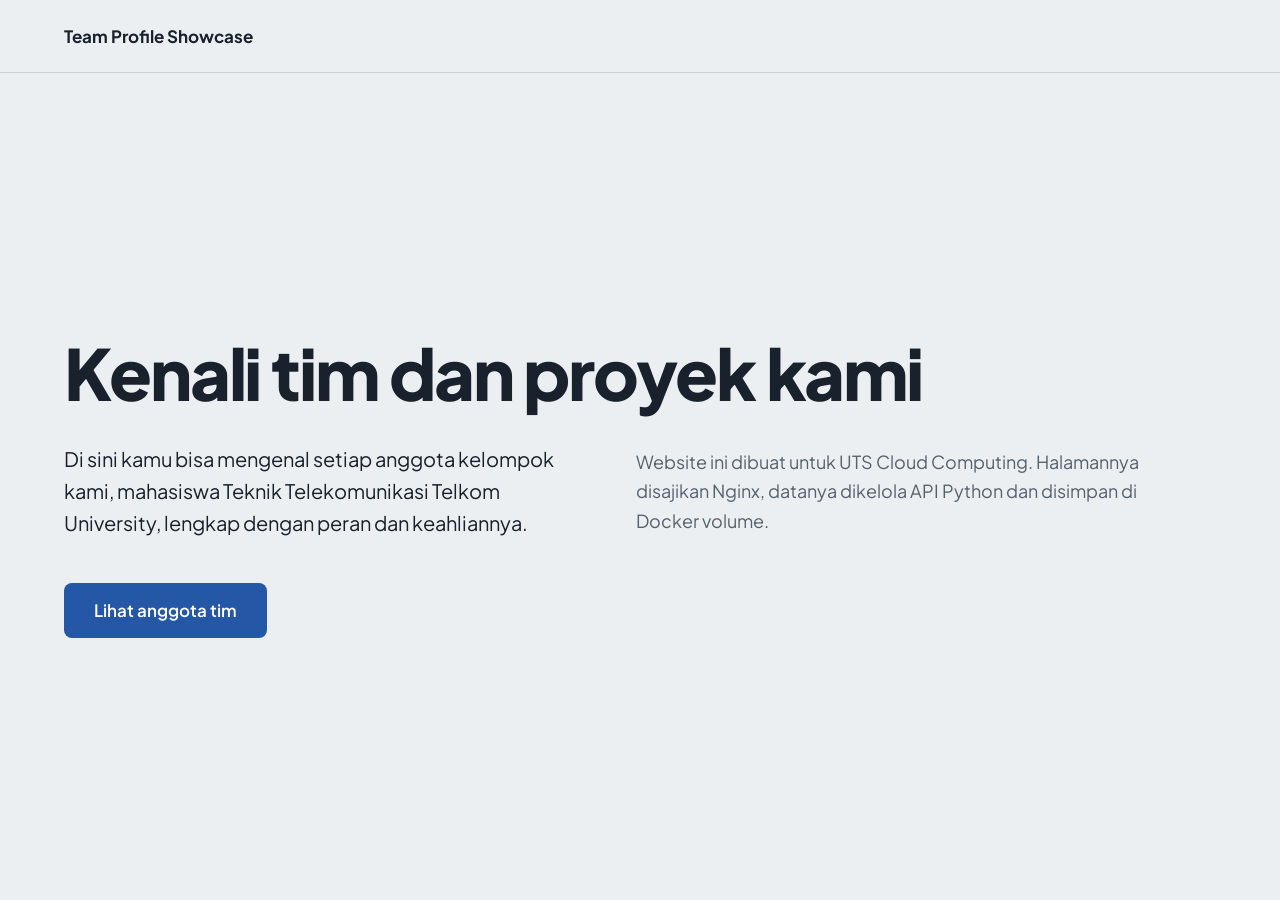
<file: frontend/index.html>
<!DOCTYPE html>
<html lang="id">
<head>
  <meta charset="UTF-8">
  <meta name="viewport" content="width=device-width, initial-scale=1.0">
  <title>Selamat datang | Team Profile Showcase</title>

  <!-- Font Plus Jakarta Sans dari Google Fonts (butuh internet; kalau offline otomatis pakai font cadangan) -->
  <link rel="preconnect" href="https://fonts.googleapis.com">
  <link rel="preconnect" href="https://fonts.gstatic.com" crossorigin>
  <link rel="stylesheet" href="https://fonts.googleapis.com/css2?family=Plus+Jakarta+Sans:wght@400;500;600;700;800&display=swap">

  <!-- Satu file CSS dipakai bersama oleh semua halaman -->
  <link rel="stylesheet" href="css/style.css">
  <!-- Halaman ini tidak butuh JavaScript: isinya teks dan satu tombol -->
</head>
<body>

  <!-- ================= HEADER ================= -->
  <header class="site-header">
    <div class="wrap header-inner">
      <a class="brand" href="index.html">Team Profile Showcase</a>
    </div>
  </header>

  <!-- ================= HALAMAN SAMBUTAN (setinggi 1 layar) ================= -->
  <main class="wrap welcome">
    <h1 class="welcome-title">Kenali tim dan proyek kami</h1>

    <!-- Di layar lebar, dua paragraf ini tampil berdampingan (2 kolom) -->
    <div class="welcome-body">
      <p class="welcome-lead">
        Di sini kamu bisa mengenal setiap anggota kelompok kami, mahasiswa Teknik
        Telekomunikasi Telkom University, lengkap dengan peran dan keahliannya.
      </p>

      <p class="welcome-detail">
        Website ini dibuat untuk UTS Cloud Computing. Halamannya disajikan Nginx,
        datanya dikelola API Python dan disimpan di Docker volume.
      </p>
    </div>

    <!-- Tombol "next": pindah ke halaman daftar anggota -->
    <a class="btn btn-primary btn-large welcome-next" href="anggota.html">Lihat anggota tim</a>
  </main>

</body>
</html>
</file>
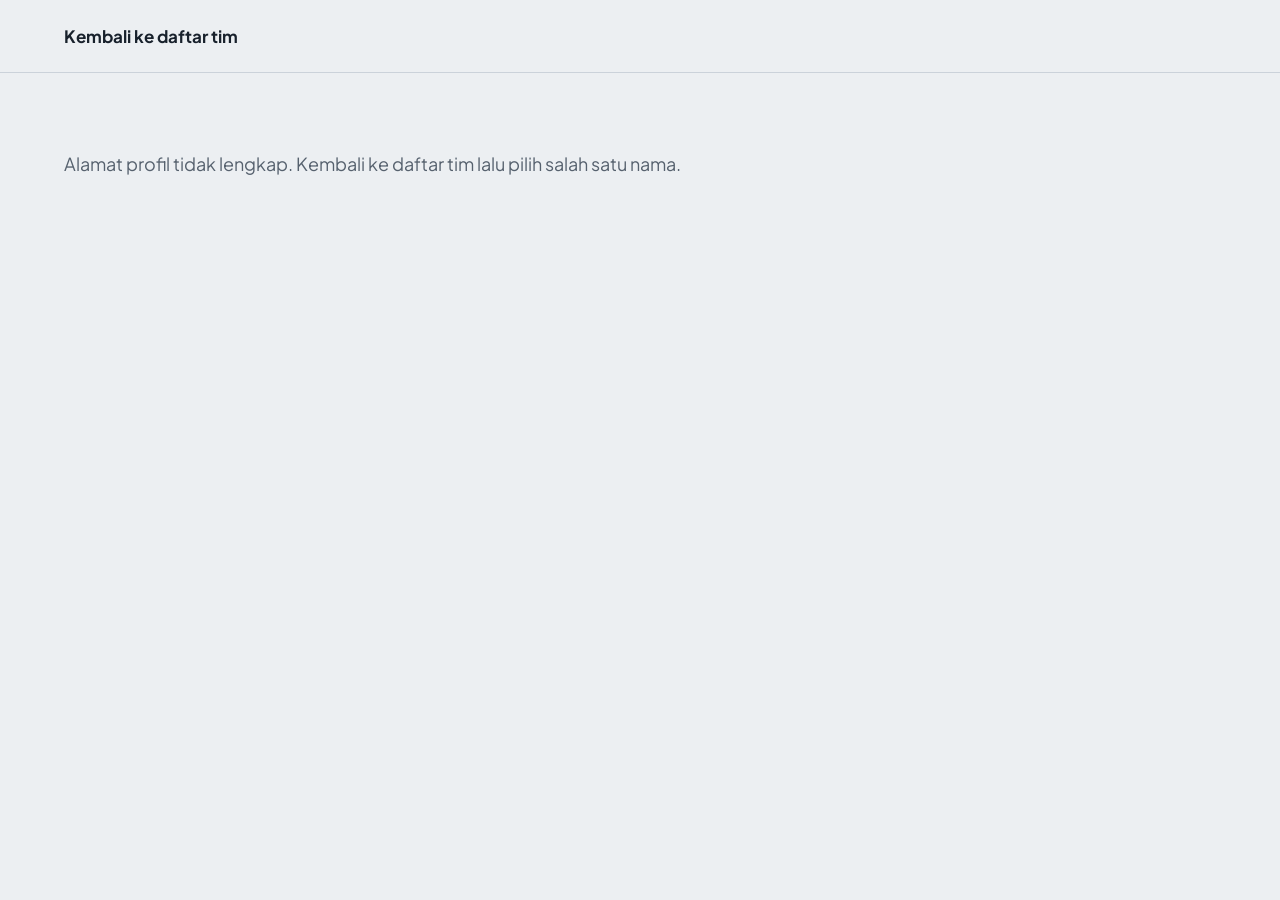
<file: frontend/profile.html>
<!DOCTYPE html>
<html lang="id">
<head>
  <meta charset="UTF-8">
  <meta name="viewport" content="width=device-width, initial-scale=1.0">
  <title>Profil anggota | Team Profile Showcase</title>

  <!-- Font & CSS sama dengan halaman lain supaya tampilannya padu -->
  <link rel="preconnect" href="https://fonts.googleapis.com">
  <link rel="preconnect" href="https://fonts.gstatic.com" crossorigin>
  <link rel="stylesheet" href="https://fonts.googleapis.com/css2?family=Plus+Jakarta+Sans:wght@400;500;600;700;800&display=swap">
  <link rel="stylesheet" href="css/style.css">

  <!-- api.js dipakai bersama; profile.js khusus halaman ini -->
  <script src="js/api.js" defer></script>
  <script src="js/github.js" defer></script>
  <script src="js/profile.js" defer></script>
</head>
<!-- class "page-enter" → halaman dibuka dalam keadaan redup lalu terang kembali -->
<body class="page-enter">

  <!-- ================= HEADER ================= -->
  <header class="site-header">
    <div class="wrap header-inner">
      <a class="back-link" href="anggota.html">Kembali ke daftar tim</a>
    </div>
  </header>

  <main class="wrap profile">
    <!-- Pesan saat memuat / profil tidak ditemukan / backend mati -->
    <p class="profile-note" id="profileNote" role="status">Memuat profil…</p>
    <!-- Pesan konfirmasi setelah profil berhasil diedit -->
    <p class="flash profile-flash" id="profileFlash" role="status" hidden></p>

    <!-- Isi profil; disembunyikan (hidden) sampai datanya berhasil dimuat -->
    <article class="profile-body" id="profileBody" hidden>

      <!-- Bagian atas: foto/inisial, nama, peran, NIM -->
      <header class="profile-head">
        <div id="profileAvatar"></div>
        <div>
          <h1 class="profile-name" id="profileName"></h1>
          <p class="profile-role" id="profileRole"></p>
          <p class="profile-nim" id="profileNim"></p>
          <!-- Membuka jendela edit profil (PUT /members?index=X) -->
          <button type="button" class="btn btn-outline profile-edit" id="editBtn">Edit profil</button>
        </div>
      </header>

      <!-- <dl> = daftar "label : isi", cocok untuk data profil -->
      <dl class="profile-facts">
        <div class="fact">
          <dt>Tentang</dt>
          <dd id="profileBio"></dd>
        </div>
        <div class="fact">
          <dt>Keahlian</dt>
          <!-- Diisi profile.js: kelompok "Hard skill" dan "Soft skill" -->
          <dd class="skill-groups" id="profileSkills"></dd>
        </div>
        <div class="fact">
          <dt>Kontak</dt>
          <dd id="profileContact"></dd>
        </div>
      </dl>

      <!-- ================= KEGIATAN & PROJECT =================
           Disimpan sebagai bagian dari data anggota (PUT /members?index=X) -->
      <section class="activities" aria-labelledby="activitiesTitle">
        <div class="activities-head">
          <h2 class="activities-title" id="activitiesTitle">Kegiatan &amp; project</h2>
          <button type="button" class="btn btn-outline" id="addActBtn">Tambah kegiatan</button>
        </div>

        <!-- Menu kategori (tab). Tombolnya dibuat oleh profile.js -->
        <div class="tabs" role="tablist" aria-label="Kategori kegiatan" id="activityTabs"></div>

        <!-- Daftar kegiatan pada kategori yang dipilih -->
        <div id="activityPanel" role="tabpanel"></div>
        <section class="github-projects" id="githubProjects" aria-labelledby="githubTitle">
          <h3 id="githubTitle">Repositori GitHub</h3>
          <p class="hint">Repo publik dari username GitHub di profil, diurutkan berdasarkan push terbaru. Fork dan arsip diberi keterangan.</p>
          <p class="hint" id="githubStatus" role="status"></p>
          <ul class="repo-list" id="githubList"></ul>
          <div class="member-actions">
            <button type="button" class="btn btn-outline" id="githubRetry" hidden>Coba lagi</button>
            <button type="button" class="btn btn-outline" id="githubMore" hidden>Muat repo berikutnya</button>
          </div>
        </section>
      </section>

      <!-- Hapus profil (DELETE /members?index=X) -->
      <section class="danger-zone">
        <h2>Hapus profil</h2>
        <p>Profil ini akan dihapus permanen dari data tim.</p>
        <button type="button" class="btn btn-danger" id="deleteBtn">Hapus profil ini</button>
        <p class="form-msg" id="deleteMsg" role="alert"></p>
      </section>
    </article>
  </main>

  <!-- ================= JENDELA EDIT PROFIL (PUT /members?index=X) =================
       Isinya sama dengan form tambah anggota, tapi sudah terisi data lama -->
  <dialog class="dialog" id="editDialog" aria-labelledby="editTitle">
    <!-- novalidate: validasi dilakukan sendiri di JS supaya pesannya seragam -->
    <form id="editForm" novalidate>
      <h2 class="dialog-title" id="editTitle">Edit profil</h2>
      <p class="dialog-text">Kolom bertanda * wajib diisi.</p>

      <label for="nameInput">Nama lengkap *</label>
      <input id="nameInput" type="text" maxlength="80" autocomplete="off">

      <label for="nimInput">NIM</label>
      <!-- readonly: bisa dibaca tapi tidak bisa diubah -->
      <input id="nimInput" type="text" readonly>
      <p class="hint">NIM tidak bisa diubah karena dipakai sebagai alamat halaman profil</p>

      <label for="roleInput">Peran di tim *</label>
      <input id="roleInput" type="text" list="roleOptions" maxlength="40" autocomplete="off">
      <datalist id="roleOptions">
        <option value="Frontend">
        <option value="Backend">
        <option value="DevOps / CI-CD">
        <option value="Dokumentasi">
      </datalist>

      <label for="skillsInput">Hard skill *</label>
      <input id="skillsInput" type="text" maxlength="200" autocomplete="off">
      <p class="hint">Kemampuan teknis, pisahkan dengan koma. Contoh: HTML, Docker, Jenkins</p>

      <label for="softSkillsInput">Soft skill</label>
      <input id="softSkillsInput" type="text" maxlength="200" autocomplete="off">
      <p class="hint">Kemampuan non-teknis, pisahkan dengan koma. Contoh: Komunikasi, Kerja tim</p>

      <label for="bioInput">Tentang</label>
      <textarea id="bioInput" rows="3" maxlength="400"></textarea>

      <label for="emailInput">Email</label>
      <input id="emailInput" type="email" maxlength="120" autocomplete="off">

      <label for="githubInput">Username GitHub</label>
      <input id="githubInput" type="text" maxlength="60" autocomplete="off">
      <p class="hint">Digunakan untuk foto profil dan menampilkan repositori publik sebagai proyek.</p>

      <!-- role="alert" → pesan error langsung dibacakan pembaca layar -->
      <p class="form-msg" id="editMsg" role="alert"></p>

      <div class="dialog-actions">
        <button type="button" class="btn btn-quiet" id="cancelEditBtn">Batal</button>
        <button type="submit" class="btn btn-primary" id="saveEditBtn">Simpan perubahan</button>
      </div>
    </form>
  </dialog>

  <!-- ================= JENDELA TAMBAH KEGIATAN ================= -->
  <dialog class="dialog" id="actDialog" aria-labelledby="actTitle">
    <form id="actForm" novalidate>
      <h2 class="dialog-title" id="actTitle">Tambah kegiatan</h2>
      <p class="dialog-text">Kolom bertanda * wajib diisi.</p>

      <label for="actCategory">Kategori *</label>
      <!-- value di sini harus sama dengan kategori yang diterima backend -->
      <select id="actCategory">
        <option value="project">Project</option>
        <option value="organisasi">Kegiatan UMKM/Organisasi</option>
        <option value="eksternal">Kegiatan Eksternal</option>
      </select>

      <label for="actName">Judul kegiatan *</label>
      <input id="actName" type="text" maxlength="120" autocomplete="off">

      <label for="actPeriod">Waktu</label>
      <input id="actPeriod" type="text" maxlength="60" autocomplete="off">
      <p class="hint">Contoh: Nov 2026, atau 2025–2026</p>

      <label for="actDesc">Penjelasan</label>
      <textarea id="actDesc" rows="4" maxlength="1500"></textarea>
      <p class="hint">Apa yang dikerjakan, peranmu, dan hasilnya</p>

      <label for="actPhoto">Foto</label>
      <!-- accept="image/*" → pemilih file hanya menampilkan gambar -->
      <input id="actPhoto" type="file" accept="image/jpeg,image/png,image/webp">
      <p class="hint">JPG, PNG, atau WEBP. Foto otomatis diperkecil sebelum diunggah.</p>
      <!-- Pratinjau foto yang dipilih -->
      <img class="photo-preview" id="actPreview" alt="Pratinjau foto kegiatan" hidden>

      <p class="form-msg" id="actMsg" role="alert"></p>

      <div class="dialog-actions">
        <button type="button" class="btn btn-quiet" id="cancelActBtn">Batal</button>
        <button type="submit" class="btn btn-primary" id="saveActBtn">Simpan kegiatan</button>
      </div>
    </form>
  </dialog>

</body>
</html>
</file>
<file: frontend/css/style.css>
/* =====================================================================
   style.css — dipakai bersama oleh semua halaman:
   index.html (sambutan), anggota.html (daftar tim), profile.html (profil)

   Palet warna diambil dari perangkat jaringan telekomunikasi:
   - abu-abu panel rak  → latar
   - biru konektor SC   → tombol & tautan
   - kuning patch cord single-mode → garis "kabel" & penanda aktif

   Font: Plus Jakarta Sans, buatan desainer Indonesia, jelas dibaca
   di ukuran kecil maupun besar.
   ===================================================================== */

/* ---------- 1. Variabel (ubah warna/ukuran cukup di sini) ---------- */
:root {
  --paper: #ECEFF2;      /* latar: abu-abu panel rak */
  --surface: #F8F9FB;    /* latar jendela pop-up */
  --ink: #18212C;        /* teks utama */
  --muted: #56616E;      /* teks pendukung */
  --rule: #CBD2DA;       /* garis pemisah & kabel "belum teraliri" */
  --blue: #2457A5;       /* biru konektor: tombol & tautan */
  --blue-dark: #1B4382;
  --yellow: #F2BE22;     /* kuning patch cord: kabel & penanda aktif */
  --red: #B42318;        /* aksi hapus & error */
  --green: #227044;      /* status terhubung & pesan sukses */

  --font: "Plus Jakarta Sans", "Segoe UI", system-ui, sans-serif;
  --wrap: 1200px;        /* lebar maksimum konten (lebar layar laptop) */
  --header-h: 72px;      /* tinggi header */
  --node: 64px;          /* ukuran foto di daftar anggota */
}

/* ---------- 2. Dasar ---------- */
*, *::before, *::after { box-sizing: border-box; }

body {
  margin: 0;
  font-family: var(--font);
  font-size: 1.125rem;       /* 18px: ukuran nyaman untuk dibaca di layar */
  line-height: 1.65;
  background: var(--paper);
  color: var(--ink);
  -webkit-font-smoothing: antialiased;
  overflow-wrap: anywhere;
}

.member-text, .profile-body > *, .fact dd, .activity > * { min-width: 0; }

h1, h2, h3, p { margin: 0; }

/* Elemen ber-atribut hidden harus benar-benar tersembunyi,
   walaupun class-nya punya aturan display sendiri (misal display: grid) */
[hidden] { display: none !important; }

a { color: var(--blue); }

/* Garis fokus saat navigasi pakai keyboard (Tab) */
:focus-visible {
  outline: 3px solid var(--blue);
  outline-offset: 3px;
}

/* Lebar konten di tengah halaman, dengan jarak kiri-kanan yang ikut membesar di layar lebar */
.wrap {
  width: min(var(--wrap), 100% - 2 * clamp(20px, 5vw, 64px));
  margin-inline: auto;
}

/* ---------- 3. Tombol ---------- */
.btn {
  display: inline-block;
  font: inherit;
  font-size: 1rem;
  font-weight: 600;
  line-height: 1.4;
  padding: 11px 20px;
  border: 2px solid transparent;
  border-radius: 8px;
  text-decoration: none;
  cursor: pointer;
  transition: background-color 0.15s, color 0.15s, border-color 0.15s;
}
.btn:disabled { opacity: 0.6; cursor: not-allowed; }
.btn-large { font-size: 1.0625rem; padding: 14px 28px; }

.btn-primary { background: var(--blue); color: #fff; }
.btn-primary:hover:not(:disabled) { background: var(--blue-dark); }

.btn-outline { background: transparent; color: var(--blue); border-color: var(--blue); }
.btn-outline:hover { background: var(--blue); color: #fff; }

.btn-quiet { background: transparent; color: var(--ink); }
.btn-quiet:hover { background: rgba(24, 33, 44, 0.07); }

.btn-danger { background: transparent; color: var(--red); border-color: var(--red); }
.btn-danger:hover:not(:disabled) { background: var(--red); color: #fff; }

/* ---------- 4. Header ---------- */
.site-header {
  position: sticky;
  top: 0;
  z-index: 10;
  background: rgba(236, 239, 242, 0.92);
  backdrop-filter: blur(8px);
  border-bottom: 1px solid var(--rule);
}
.header-inner {
  display: flex;
  align-items: center;
  justify-content: space-between;
  gap: 16px;
  min-height: var(--header-h);
}
.brand,
.back-link {
  font-size: 1.0625rem;
  font-weight: 700;
  color: var(--ink);
  text-decoration: none;
}
.brand:hover,
.back-link:hover { color: var(--blue); text-decoration: underline; text-underline-offset: 4px; }

/* ---------- 5. Avatar (foto lokal / GitHub / inisial) ---------- */
.avatar {
  position: relative;
  z-index: 1;                 /* selalu di atas garis kabel */
  display: grid;
  place-items: center;
  flex-shrink: 0;
  border-radius: 50%;
  overflow: hidden;
  background: #D9E2EE;
  color: var(--blue);
  font-weight: 700;
}
/* Foto ditumpuk di atas inisial; kalau foto gagal dimuat, inisial tetap terlihat */
.avatar img {
  position: absolute;
  inset: 0;
  width: 100%;
  height: 100%;
  object-fit: cover;          /* foto dipotong rapi jadi bulat, tidak gepeng */
  opacity: 0;                 /* disembunyikan dulu sampai selesai dimuat... */
  transition: opacity 0.3s ease;
}
.avatar img.is-loaded { opacity: 1; }  /* ...lalu muncul halus */

/* ---------- 6. Efek redup saat pindah halaman ----------
   Lapisan gelap transparan menutupi seluruh layar.
   Normalnya tidak terlihat (opacity 0) dan tidak menghalangi klik (pointer-events: none). */
body::after {
  content: "";
  position: fixed;
  inset: 0;
  z-index: 100;
  background: var(--ink);
  opacity: 0;
  pointer-events: none;
  transition: opacity 0.28s ease;
}
/* Saat profil diklik, dashboard.js menambahkan class ini → layar meredup */
body.is-leaving::after { opacity: 0.35; }

/* Halaman ber-class "page-enter" dibuka dalam keadaan redup lalu terang kembali */
body.page-enter::after { animation: undim 0.4s ease-out; }
@keyframes undim {
  from { opacity: 0.35; }
  to   { opacity: 0; }
}

/* =====================================================================
   HALAMAN SAMBUTAN (index.html)
   ===================================================================== */
/* Setinggi 1 layar (dikurangi header), isinya di tengah secara vertikal */
.welcome {
  min-height: calc(100svh - var(--header-h) - 1px);
  display: flex;
  flex-direction: column;
  justify-content: center;
  align-items: flex-start;
  padding-block: 56px;
}
.welcome-title {
  font-size: clamp(2.4rem, 5.5vw, 4.75rem);
  font-weight: 800;
  line-height: 1.08;
  letter-spacing: -0.03em;
  max-width: 18ch;
}
.welcome-body { margin-top: 32px; }
.welcome-lead {
  max-width: 48ch;
  font-size: 1.25rem;
  line-height: 1.6;
}
.welcome-detail {
  margin-top: 16px;
  max-width: 56ch;
  color: var(--muted);
}
.welcome-next { margin-top: 44px; }

/* =====================================================================
   HALAMAN DAFTAR ANGGOTA (anggota.html)
   ===================================================================== */
.roster { padding-block: 48px 120px; }

/* Judul + jumlah anggota di kiri, status backend di kanan */
.roster-head {
  display: flex;
  flex-wrap: wrap;
  align-items: baseline;
  gap: 8px 16px;
  padding-bottom: 20px;
  border-bottom: 1px solid var(--rule);
}
.roster-title {
  font-size: clamp(2rem, 4vw, 2.75rem);
  font-weight: 800;
  line-height: 1.15;
  letter-spacing: -0.02em;
}
.roster-count { color: var(--muted); }

/* Status backend */
.status {
  margin-left: auto;          /* dorong ke kanan */
  display: inline-flex;
  align-items: center;
  gap: 10px;
  font-size: 0.95rem;
  color: var(--muted);
}
.status-dot {
  width: 10px;
  height: 10px;
  border-radius: 50%;
  background: var(--rule);
}
.status.is-online .status-dot { background: var(--green); }
.status.is-offline .status-dot { background: var(--red); }

.flash {
  margin-top: 16px;
  font-weight: 600;
  color: var(--green);
}

.roster-note {
  padding: 28px 0;
  color: var(--muted);
}

.roster-list {
  position: relative;
  list-style: none;
  margin: 0;
  padding: 0;
}

/* Dua garis vertikal di kiri, tepat di tengah foto:
   ::before = kabel abu-abu (belum teraliri)
   ::after  = kabel kuning yang panjangnya diatur JS lewat variabel --trace (0 s.d. 1) */
.roster-list::before,
.roster-list::after {
  content: "";
  position: absolute;
  top: 0;
  bottom: 0;
  left: calc(var(--node) / 2 - 2px);
  width: 4px;
  border-radius: 2px;
}
.roster-list::before { background: var(--rule); }
.roster-list::after {
  background: var(--yellow);
  transform-origin: top;
  transform: scaleY(var(--trace, 0));
}
/* Kalau daftar kosong, kabelnya tidak perlu tampil */
.roster-list:empty::before,
.roster-list:empty::after { display: none; }

/* Satu baris anggota = satu tautan ke profil lengkap */
.member-link {
  display: grid;
  grid-template-columns: var(--node) minmax(0, 1fr);
  column-gap: clamp(20px, 4vw, 36px);
  padding: 40px 0;
  color: inherit;
  text-decoration: none;
  border-radius: 8px;
}

.avatar-node {
  width: var(--node);
  height: var(--node);
  font-size: 1.15rem;
  /* cincin abu-abu = titik sambung yang belum teraliri */
  box-shadow: 0 0 0 4px var(--paper), 0 0 0 7px var(--rule);
  transform: scale(0.88);
  transition: box-shadow 0.4s ease, transform 0.4s ease;
}

.member-text {
  padding-top: 6px;
  opacity: 0;
  transform: translateY(16px);
  transition: opacity 0.5s ease, transform 0.5s ease;
}

/* Saat kabel kuning sampai di baris ini → titik menyala & teks muncul */
.member.is-visible .avatar-node {
  box-shadow: 0 0 0 4px var(--paper), 0 0 0 7px var(--yellow);
  transform: scale(1);
}
.member.is-visible .member-text {
  opacity: 1;
  transform: none;
}

.member-name {
  font-size: clamp(1.6rem, 3.5vw, 2.25rem);
  font-weight: 700;
  line-height: 1.2;
  letter-spacing: -0.015em;
  transition: color 0.15s;
}
.member-actions { display: flex; flex-wrap: wrap; gap: 10px; margin-top: 18px; }
.github-projects { margin-top: 32px; border-top: 1px solid var(--rule); padding-top: 24px; }
.repo-list { list-style: none; margin: 0; padding: 0; }
.repo-list li { padding: 20px 0; border-bottom: 1px solid var(--rule); }
.repo-list h4 { margin: 0 0 6px; font-size: 1.1rem; }
.repo-list p { margin-top: 6px; }
.repo-meta { color: var(--muted); font-size: 0.95rem; }
.repo-showcase { margin-top: 20px; min-height: 124px; }
.repo-showcase h4 { margin: 0; font-size: 1rem; }
.repo-showcase ul {
  display: flex;
  flex-wrap: wrap;
  gap: 8px;
  list-style: none;
  margin: 12px 0 0;
  padding: 0;
}
.repo-showcase li { min-width: 0; max-width: 100%; }
.repo-chip {
  display: flex;
  align-items: center;
  min-height: 44px;
  max-width: 100%;
  padding: 10px 14px;
  border: 0;
  border-bottom: 3px solid var(--blue);
  border-radius: 0;
  background: #fff;
  color: var(--ink);
  font-size: 0.9rem;
  font-weight: 600;
  line-height: 1.4;
  text-decoration: none;
  cursor: pointer;
  overflow-wrap: anywhere;
  transition: background-color 0.15s, color 0.15s;
}
.repo-chip:hover { background: var(--blue); color: #fff; }
.repo-chip:active { background: var(--blue-dark); color: #fff; }
.repo-showcase > .btn { margin-top: 10px; }

.member-meta {
  margin-top: 8px;
  display: flex;
  flex-wrap: wrap;
  gap: 4px 20px;
}
.member-role { font-weight: 700; color: var(--blue); }
.member-nim { color: var(--muted); }

.member-skills { margin-top: 6px; }
/* Label kecil "Hard skill" / "Soft skill" di depan daftar keahlian.
   Lebarnya dibuat sama supaya isi kedua baris rata kiri. */
.skill-label {
  display: inline-block;
  min-width: 96px;
  margin-right: 8px;
  font-size: 0.9rem;
  font-weight: 600;
  color: var(--muted);
}

.member-bio {
  margin-top: 8px;
  max-width: 60ch;
  color: var(--muted);
  /* potong jadi maksimal 2 baris; versi lengkap ada di halaman profil */
  display: -webkit-box;
  -webkit-box-orient: vertical;
  -webkit-line-clamp: 2;
  line-clamp: 2;
  overflow: hidden;
}

/* ---------- Jendela tambah anggota / edit / kegiatan ---------- */
.dialog {
  width: min(560px, 100% - 32px);
  max-height: calc(100dvh - 48px);
  padding: 0;
  border: none;
  border-radius: 14px;
  background: var(--surface);
  color: var(--ink);
  box-shadow: 0 24px 60px rgba(24, 33, 44, 0.28);
}
.dialog::backdrop { background: rgba(24, 33, 44, 0.5); }
/* Animasi saat jendela dibuka (respon dari klik tombol) */
.dialog[open] { animation: dialog-in 0.25s ease-out; }
@keyframes dialog-in {
  from { opacity: 0; transform: translateY(14px); }
  to   { opacity: 1; transform: none; }
}

.dialog form { padding: 32px; }
.dialog-title { font-size: 1.75rem; font-weight: 800; letter-spacing: -0.02em; }
.dialog-text { margin-top: 4px; color: var(--muted); font-size: 1rem; }

label {
  display: block;
  margin-top: 20px;
  margin-bottom: 6px;
  font-size: 1rem;
  font-weight: 600;
}
input,
textarea,
select {
  width: 100%;
  font: inherit;
  font-size: 1.0625rem;
  padding: 11px 14px;
  color: var(--ink);
  background: #fff;
  border: 1.5px solid var(--rule);
  border-radius: 8px;
}
textarea { resize: vertical; }
input[type="file"] { padding: 9px 12px; cursor: pointer; }
input:focus,
textarea:focus,
select:focus {
  outline: 3px solid rgba(36, 87, 165, 0.25);
  outline-offset: 0;
  border-color: var(--blue);
}
.hint { margin-top: 6px; font-size: 0.9rem; color: var(--muted); }

/* Pratinjau foto kegiatan di jendela tambah kegiatan */
.photo-preview {
  display: block;
  margin-top: 12px;
  max-width: 100%;
  max-height: 220px;
  border-radius: 8px;
}

.form-msg {
  margin-top: 16px;
  min-height: 1.5em;
  font-size: 1rem;
  font-weight: 600;
  color: var(--red);
}

.dialog-actions {
  margin-top: 8px;
  display: flex;
  justify-content: flex-end;
  gap: 10px;
}

/* =====================================================================
   HALAMAN PROFIL LENGKAP (profile.html)
   ===================================================================== */
.profile { padding-block: 48px 96px; }

.profile-note { padding: 28px 0; color: var(--muted); }

/* Isi profil muncul halus sekali saat selesai dimuat */
.profile-body { animation: profile-in 0.45s ease-out; }
@keyframes profile-in {
  from { opacity: 0; transform: translateY(12px); }
  to   { opacity: 1; transform: none; }
}

.profile-head {
  display: grid;
  grid-template-columns: auto 1fr;
  align-items: center;
  gap: 32px;
  padding-bottom: 40px;
  border-bottom: 1px solid var(--rule);
}
.avatar-large {
  width: 136px;
  height: 136px;
  font-size: 2.5rem;
  box-shadow: 0 0 0 5px var(--paper), 0 0 0 9px var(--yellow);
}
.profile-name {
  font-size: clamp(2rem, 5vw, 3.25rem);
  font-weight: 800;
  line-height: 1.12;
  letter-spacing: -0.025em;
}
.profile-role { margin-top: 10px; font-size: 1.25rem; font-weight: 700; color: var(--blue); }
.profile-nim { margin-top: 2px; color: var(--muted); }
.profile-edit { margin-top: 20px; }
.profile-flash { margin: 0 0 24px; }   /* pesan "Perubahan profil disimpan." */

/* Kolom yang tidak bisa diubah (NIM di form edit) */
input[readonly] {
  background: var(--paper);
  color: var(--muted);
  cursor: not-allowed;
}

/* Baris "label : isi" */
.profile-facts { margin: 0; }
.fact {
  display: grid;
  grid-template-columns: 160px 1fr;
  gap: 24px;
  padding: 28px 0;
  border-bottom: 1px solid var(--rule);
}
.fact dt { font-weight: 700; }
.fact dd { margin: 0; max-width: 62ch; }
.is-empty { color: var(--muted); }

/* Daftar keahlian: satu per baris dengan titik kuning kecil */
.skill-list { list-style: none; margin: 0; padding: 0; display: grid; gap: 6px; }
.skill-list li { position: relative; padding-left: 22px; }
.skill-list li::before {
  content: "";
  position: absolute;
  left: 0;
  top: 0.65em;
  width: 9px;
  height: 9px;
  border-radius: 50%;
  background: var(--yellow);
}

/* Soft skill memakai titik biru supaya beda dengan hard skill (kuning) */
.skill-list.is-soft li::before { background: var(--blue); }

/* Dua kelompok keahlian: hard skill & soft skill */
.skill-groups { display: grid; gap: 24px; }
.skill-group-title {
  margin-bottom: 8px;
  font-size: 0.95rem;
  font-weight: 700;
  color: var(--muted);
}

.contact-row { display: flex; flex-wrap: wrap; gap: 4px 16px; }
.contact-row + .contact-row { margin-top: 6px; }
.contact-label { width: 72px; color: var(--muted); }

/* ---------- Kegiatan & project ---------- */
.activities { margin-top: 56px; }

.activities-head {
  display: flex;
  flex-wrap: wrap;
  align-items: center;
  justify-content: space-between;
  gap: 12px 16px;
}
.activities-title { font-size: 1.5rem; font-weight: 800; letter-spacing: -0.015em; }

/* Menu kategori: teks biasa dengan garis bawah kuning pada yang aktif */
.tabs {
  display: flex;
  gap: 4px;
  margin-top: 20px;
  border-bottom: 1px solid var(--rule);
  overflow-x: auto;              /* di HP bisa digeser kalau tidak muat */
}
.tab {
  flex-shrink: 0;
  padding: 12px 14px;
  margin-bottom: -1px;           /* garis bawah tab menimpa garis pemisah */
  font: inherit;
  font-size: 1rem;
  font-weight: 600;
  color: var(--muted);
  background: none;
  border: none;
  border-bottom: 3px solid transparent;
  cursor: pointer;
  white-space: nowrap;
}
.tab:hover { color: var(--ink); }
.tab[aria-selected="true"] { color: var(--ink); border-bottom-color: var(--yellow); }
.tab-count { margin-left: 8px; font-weight: 500; color: var(--muted); }

.activity-empty { padding: 28px 0; color: var(--muted); }

.activity-list { list-style: none; margin: 0; padding: 0; }

/* Satu kegiatan: foto di kiri, teks di kanan, dipisah garis tipis */
.activity {
  display: grid;
  grid-template-columns: 240px minmax(0, 1fr);
  gap: 28px;
  padding: 28px 0;
  border-bottom: 1px solid var(--rule);
}
.activity.no-photo { grid-template-columns: 1fr; }

.activity-photo {
  display: block;
  aspect-ratio: 4 / 3;           /* semua foto dipotong rapi dengan rasio sama */
  overflow: hidden;
  border-radius: 10px;
  background: #D9E2EE;
}
.activity-photo img {
  display: block;
  width: 100%;
  height: 100%;
  object-fit: cover;
  transition: transform 0.3s ease;
}
.activity-photo:hover img { transform: scale(1.03); }

.activity-title { font-size: 1.25rem; font-weight: 700; line-height: 1.3; }
.activity-period { margin-top: 4px; font-size: 0.95rem; color: var(--muted); }
.activity-desc {
  margin-top: 10px;
  max-width: 62ch;
  white-space: pre-line;         /* baris baru (Enter) di penjelasan tetap tampil */
}
.activity-delete {
  margin-top: 14px;
  padding: 0;
  font: inherit;
  font-size: 0.95rem;
  font-weight: 600;
  color: var(--red);
  background: none;
  border: none;
  text-decoration: underline;
  text-underline-offset: 3px;
  cursor: pointer;
}
.activity-delete:disabled { opacity: 0.6; cursor: not-allowed; }

.danger-zone { margin-top: 64px; }
.danger-zone h2 { font-size: 1.25rem; font-weight: 700; }
.danger-zone p { margin: 6px 0 18px; color: var(--muted); }

/* =====================================================================
   LAYAR LEBAR (laptop/PC, mulai 960px)
   Ruang yang lebar dipakai untuk menaruh isi berdampingan,
   bukan sekadar satu kolom sempit di tengah.
   ===================================================================== */
@media (min-width: 960px) {
  /* Sambutan: dua paragraf berdampingan di bawah judul */
  .welcome-body {
    display: grid;
    grid-template-columns: 1fr 1fr;
    column-gap: 64px;
    max-width: 1080px;
  }
  .welcome-detail { margin-top: 0; padding-top: 4px; }

  /* Daftar anggota: tiap baris jadi 3 kolom → foto | nama, peran, NIM | keahlian & bio */
  .member-text {
    display: grid;
    grid-template-columns: minmax(0, 5fr) minmax(0, 6fr);
    column-gap: 56px;
    align-items: start;
  }
  .member-detail { padding-top: 8px; }   /* sejajarkan dengan baris pertama nama */
  .member-skills { margin-top: 0; font-weight: 500; }

  /* Profil: kolom kiri (foto & nama, tetap terlihat saat di-scroll) | kolom kanan (detail) */
  .profile-body {
    display: grid;
    grid-template-columns: 340px minmax(0, 1fr);
    grid-template-areas:
      "head facts"
      "head activities"
      "head danger";
    column-gap: 72px;
    align-items: start;
  }
  .profile-head {
    grid-area: head;
    position: sticky;
    top: calc(var(--header-h) + 40px);
    grid-template-columns: 1fr;   /* foto di atas, nama di bawah */
    gap: 28px;
    padding-bottom: 0;
    border-bottom: none;
  }
  .avatar-large { width: 168px; height: 168px; font-size: 3rem; }
  .profile-name { font-size: 2.5rem; }   /* muat di kolom kiri tanpa terpotong jadi banyak baris */
  .profile-facts { grid-area: facts; border-top: 1px solid var(--rule); }
  .fact { grid-template-columns: 140px 1fr; }
  .skill-groups { grid-template-columns: 1fr 1fr; }   /* hard & soft skill berdampingan */
  .activities { grid-area: activities; }
  .danger-zone { grid-area: danger; }
}

/* =====================================================================
   RESPONSIF (layar HP)
   ===================================================================== */
@media (max-width: 640px) {
  :root { --node: 52px; --header-h: 64px; }
  body { font-size: 1.0625rem; }
  .header-inner .btn { padding: 8px 14px; font-size: 0.95rem; white-space: nowrap; }
  .brand { font-size: 0.95rem; white-space: nowrap; overflow: hidden; text-overflow: ellipsis; }
  .welcome-lead { font-size: 1.15rem; }
  .status { margin-left: 0; width: 100%; }  /* status turun ke baris sendiri */
  .member-link { padding: 30px 0; }
  .avatar-node { font-size: 1rem; }
  .dialog form { padding: 24px; }
  .profile-head { grid-template-columns: 1fr; gap: 24px; }
  .avatar-large { width: 104px; height: 104px; font-size: 2rem; }
  .fact { grid-template-columns: 1fr; gap: 6px; }
  .activity { grid-template-columns: 1fr; gap: 16px; }   /* foto di atas, teks di bawah */
}

/* Hormati pengaturan "kurangi animasi" di sistem operasi pengguna */
@media (prefers-reduced-motion: reduce) {
  *, *::before, *::after {
    animation: none !important;
    transition: none !important;
  }
  .roster-list::after { transform: none; }
}
</file>
